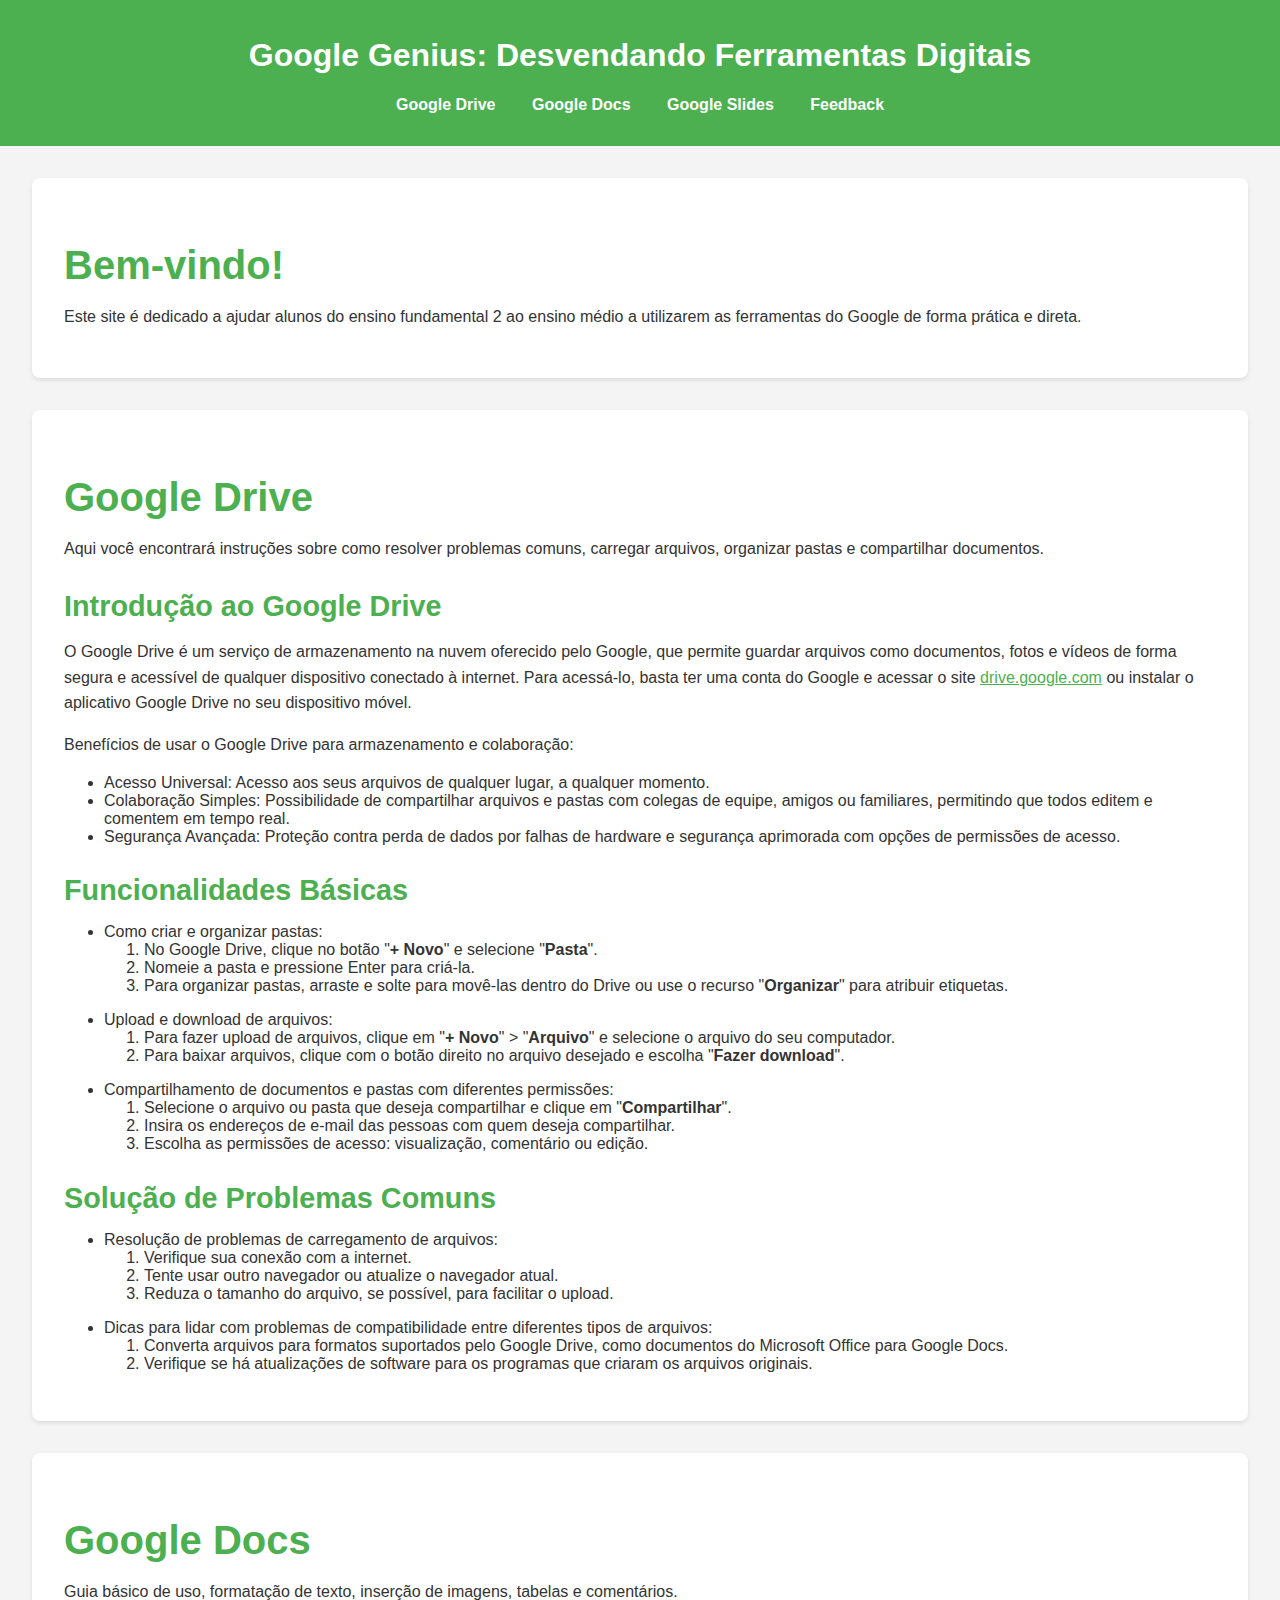
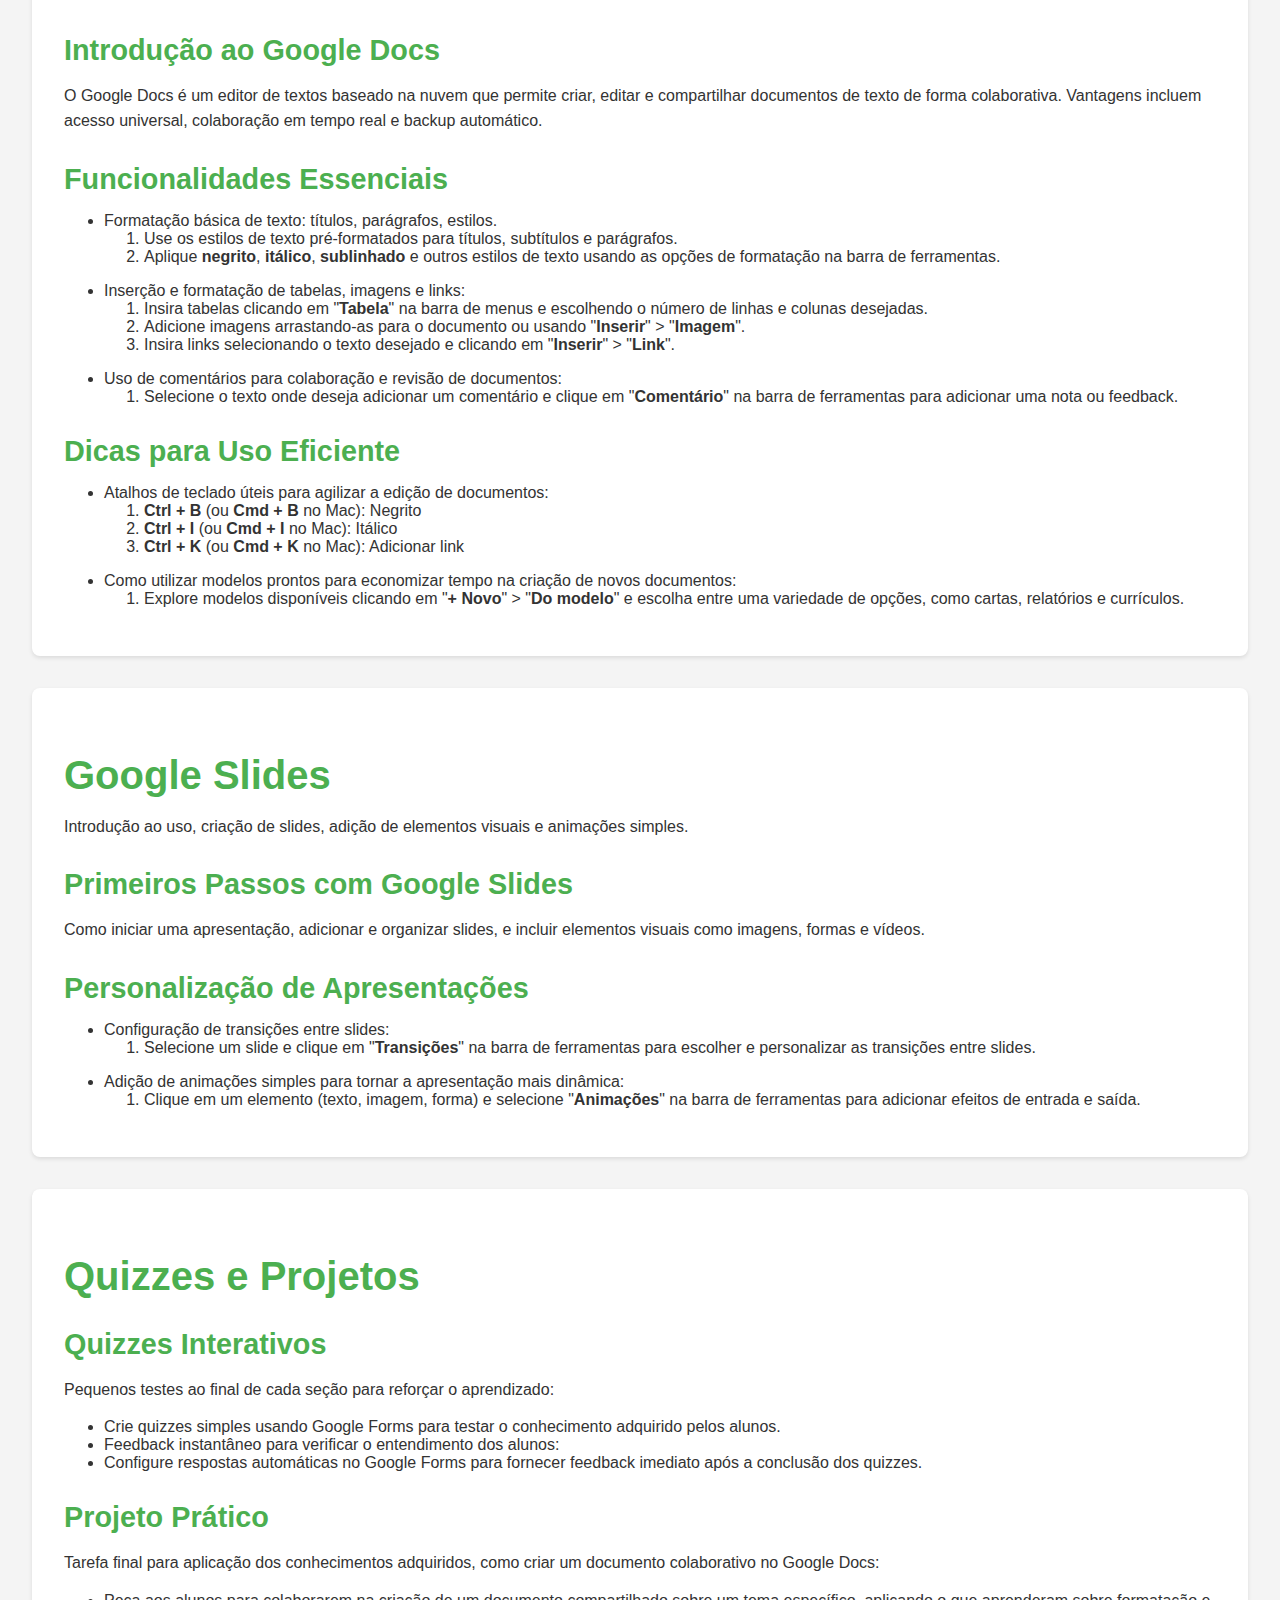
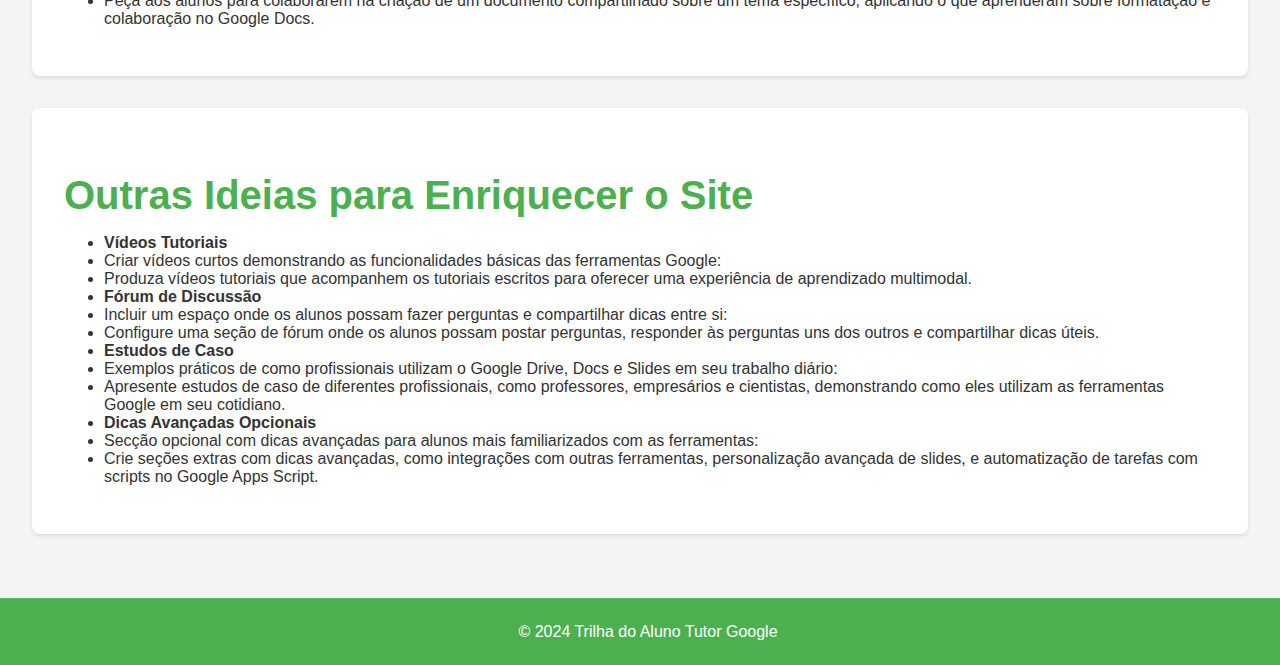
<file: index.html>
<!DOCTYPE html>
<html lang="pt-BR">
<head>
    <meta charset="UTF-8">
    <meta name="viewport" content="width=device-width, initial-scale=1.0">
    <title>Trilha do Aluno Tutor Google</title>
    <link rel="stylesheet" href="css/styles.css">
</head>
<body>
    <header>
        <h1>Google Genius: Desvendando Ferramentas Digitais</h1>
        <nav>
            <ul>
                <li><a href="#google-drive">Google Drive</a></li>
                <li><a href="#google-docs">Google Docs</a></li>
                <li><a href="#google-slides">Google Slides</a></li>
                <li><a href="forms/feedback-form.html">Feedback</a></li>
            </ul>
        </nav>
    </header>
    <main>
        <section id="introduction">
            <h2>Bem-vindo!</h2>
            <p>Este site é dedicado a ajudar alunos do ensino fundamental 2 ao ensino médio a utilizarem as ferramentas do Google de forma prática e direta.</p>
        </section>
        <section id="google-drive">
            <h2>Google Drive</h2>
            <p>Aqui você encontrará instruções sobre como resolver problemas comuns, carregar arquivos, organizar pastas e compartilhar documentos.</p>
            <h3>Introdução ao Google Drive</h3>
            <p>O Google Drive é um serviço de armazenamento na nuvem oferecido pelo Google, que permite guardar arquivos como documentos, fotos e vídeos de forma segura e acessível de qualquer dispositivo conectado à internet. Para acessá-lo, basta ter uma conta do Google e acessar o site <a href="https://drive.google.com">drive.google.com</a> ou instalar o aplicativo Google Drive no seu dispositivo móvel.</p>
            <p>Benefícios de usar o Google Drive para armazenamento e colaboração:</p>
            <ul>
                <li>Acesso Universal: Acesso aos seus arquivos de qualquer lugar, a qualquer momento.</li>
                <li>Colaboração Simples: Possibilidade de compartilhar arquivos e pastas com colegas de equipe, amigos ou familiares, permitindo que todos editem e comentem em tempo real.</li>
                <li>Segurança Avançada: Proteção contra perda de dados por falhas de hardware e segurança aprimorada com opções de permissões de acesso.</li>
            </ul>
            <h3>Funcionalidades Básicas</h3>
            <ul>
                <li>Como criar e organizar pastas:
                    <ol>
                        <li>No Google Drive, clique no botão "<strong>+ Novo</strong>" e selecione "<strong>Pasta</strong>".</li>
                        <li>Nomeie a pasta e pressione Enter para criá-la.</li>
                        <li>Para organizar pastas, arraste e solte para movê-las dentro do Drive ou use o recurso "<strong>Organizar</strong>" para atribuir etiquetas.</li>
                    </ol>
                </li>
                <li>Upload e download de arquivos:
                    <ol>
                        <li>Para fazer upload de arquivos, clique em "<strong>+ Novo</strong>" > "<strong>Arquivo</strong>" e selecione o arquivo do seu computador.</li>
                        <li>Para baixar arquivos, clique com o botão direito no arquivo desejado e escolha "<strong>Fazer download</strong>".</li>
                    </ol>
                </li>
                <li>Compartilhamento de documentos e pastas com diferentes permissões:
                    <ol>
                        <li>Selecione o arquivo ou pasta que deseja compartilhar e clique em "<strong>Compartilhar</strong>".</li>
                        <li>Insira os endereços de e-mail das pessoas com quem deseja compartilhar.</li>
                        <li>Escolha as permissões de acesso: visualização, comentário ou edição.</li>
                    </ol>
                </li>
            </ul>
            <h3>Solução de Problemas Comuns</h3>
            <ul>
                <li>Resolução de problemas de carregamento de arquivos:
                    <ol>
                        <li>Verifique sua conexão com a internet.</li>
                        <li>Tente usar outro navegador ou atualize o navegador atual.</li>
                        <li>Reduza o tamanho do arquivo, se possível, para facilitar o upload.</li>
                    </ol>
                </li>
                <li>Dicas para lidar com problemas de compatibilidade entre diferentes tipos de arquivos:
                    <ol>
                        <li>Converta arquivos para formatos suportados pelo Google Drive, como documentos do Microsoft Office para Google Docs.</li>
                        <li>Verifique se há atualizações de software para os programas que criaram os arquivos originais.</li>
                    </ol>
                </li>
            </ul>
        </section>
        <section id="google-docs">
            <h2>Google Docs</h2>
            <p>Guia básico de uso, formatação de texto, inserção de imagens, tabelas e comentários.</p>
            <h3>Introdução ao Google Docs</h3>
            <p>O Google Docs é um editor de textos baseado na nuvem que permite criar, editar e compartilhar documentos de texto de forma colaborativa. Vantagens incluem acesso universal, colaboração em tempo real e backup automático.</p>
            <h3>Funcionalidades Essenciais</h3>
            <ul>
                <li>Formatação básica de texto: títulos, parágrafos, estilos.
                    <ol>
                        <li>Use os estilos de texto pré-formatados para títulos, subtítulos e parágrafos.</li>
                        <li>Aplique <strong>negrito</strong>, <strong>itálico</strong>, <strong>sublinhado</strong> e outros estilos de texto usando as opções de formatação na barra de ferramentas.</li>
                    </ol>
                </li>
                <li>Inserção e formatação de tabelas, imagens e links:
                    <ol>
                        <li>Insira tabelas clicando em "<strong>Tabela</strong>" na barra de menus e escolhendo o número de linhas e colunas desejadas.</li>
                        <li>Adicione imagens arrastando-as para o documento ou usando "<strong>Inserir</strong>" > "<strong>Imagem</strong>".</li>
                        <li>Insira links selecionando o texto desejado e clicando em "<strong>Inserir</strong>" > "<strong>Link</strong>".</li>
                    </ol>
                </li>
                <li>Uso de comentários para colaboração e revisão de documentos:
                    <ol>
                        <li>Selecione o texto onde deseja adicionar um comentário e clique em "<strong>Comentário</strong>" na barra de ferramentas para adicionar uma nota ou feedback.</li>
                    </ol>
                </li>
            </ul>
            <h3>Dicas para Uso Eficiente</h3>
            <ul>
                <li>Atalhos de teclado úteis para agilizar a edição de documentos:
                    <ol>
                        <li><strong>Ctrl + B</strong> (ou <strong>Cmd + B</strong> no Mac): Negrito</li>
                        <li><strong>Ctrl + I</strong> (ou <strong>Cmd + I</strong> no Mac): Itálico</li>
                        <li><strong>Ctrl + K</strong> (ou <strong>Cmd + K</strong> no Mac): Adicionar link</li>
                    </ol>
                </li>
                <li>Como utilizar modelos prontos para economizar tempo na criação de novos documentos:
                    <ol>
                        <li>Explore modelos disponíveis clicando em "<strong>+ Novo</strong>" > "<strong>Do modelo</strong>" e escolha entre uma variedade de opções, como cartas, relatórios e currículos.</li>
                    </ol>
                </li>
            </ul>
        </section>
        <section id="google-slides">
            <h2>Google Slides</h2>
            <p>Introdução ao uso, criação de slides, adição de elementos visuais e animações simples.</p>
            <h3>Primeiros Passos com Google Slides</h3>
            <p>Como iniciar uma apresentação, adicionar e organizar slides, e incluir elementos visuais como imagens, formas e vídeos.</p>
            <h3>Personalização de Apresentações</h3>
            <ul>
                <li>Configuração de transições entre slides:
                    <ol>
                        <li>Selecione um slide e clique em "<strong>Transições</strong>" na barra de ferramentas para escolher e personalizar as transições entre slides.</li>
                    </ol>
                </li>
                <li>Adição de animações simples para tornar a apresentação mais dinâmica:
                    <ol>
                        <li>Clique em um elemento (texto, imagem, forma) e selecione "<strong>Animações</strong>" na barra de ferramentas para adicionar efeitos de entrada e saída.</li>
                    </ol>
                </li>
            </ul>
        </section>
        <section id="quizzes-projects">
            <h2>Quizzes e Projetos</h2>
            <h3>Quizzes Interativos</h3>
            <p>Pequenos testes ao final de cada seção para reforçar o aprendizado:</p>
            <ul>
                <li>Crie quizzes simples usando Google Forms para testar o conhecimento adquirido pelos alunos.</li>
                <li>Feedback instantâneo para verificar o entendimento dos alunos:</li>
                <li>Configure respostas automáticas no Google Forms para fornecer feedback imediato após a conclusão dos quizzes.</li>
            </ul>
            <h3>Projeto Prático</h3>
            <p>Tarefa final para aplicação dos conhecimentos adquiridos, como criar um documento colaborativo no Google Docs:</p>
            <ul>
                <li>Peça aos alunos para colaborarem na criação de um documento compartilhado sobre um tema específico, aplicando o que aprenderam sobre formatação e colaboração no Google Docs.</li>
            </ul>
        </section>
        <section id="ideas">
            <h2>Outras Ideias para Enriquecer o Site</h2>
            <ul>
                <li><strong>Vídeos Tutoriais</strong></li>
                <li>Criar vídeos curtos demonstrando as funcionalidades básicas das ferramentas Google:</li>
                <li>Produza vídeos tutoriais que acompanhem os tutoriais escritos para oferecer uma experiência de aprendizado multimodal.</li>
                <li><strong>Fórum de Discussão</strong></li>
                <li>Incluir um espaço onde os alunos possam fazer perguntas e compartilhar dicas entre si:</li>
                <li>Configure uma seção de fórum onde os alunos possam postar perguntas, responder às perguntas uns dos outros e compartilhar dicas úteis.</li>
                <li><strong>Estudos de Caso</strong></li>
                <li>Exemplos práticos de como profissionais utilizam o Google Drive, Docs e Slides em seu trabalho diário:</li>
                <li>Apresente estudos de caso de diferentes profissionais, como professores, empresários e cientistas, demonstrando como eles utilizam as ferramentas Google em seu cotidiano.</li>
                <li><strong>Dicas Avançadas Opcionais</strong></li>
                <li>Secção opcional com dicas avançadas para alunos mais familiarizados com as ferramentas:</li>
                <li>Crie seções extras com dicas avançadas, como integrações com outras ferramentas, personalização avançada de slides, e automatização de tarefas com scripts no Google Apps Script.</li>
            </ul>
        </section>
    </main>
    <footer>
        <p>&copy; 2024 Trilha do Aluno Tutor Google</p>
    </footer>
    <script src="js/scripts.js"></script>
</body>
</html>
</file>
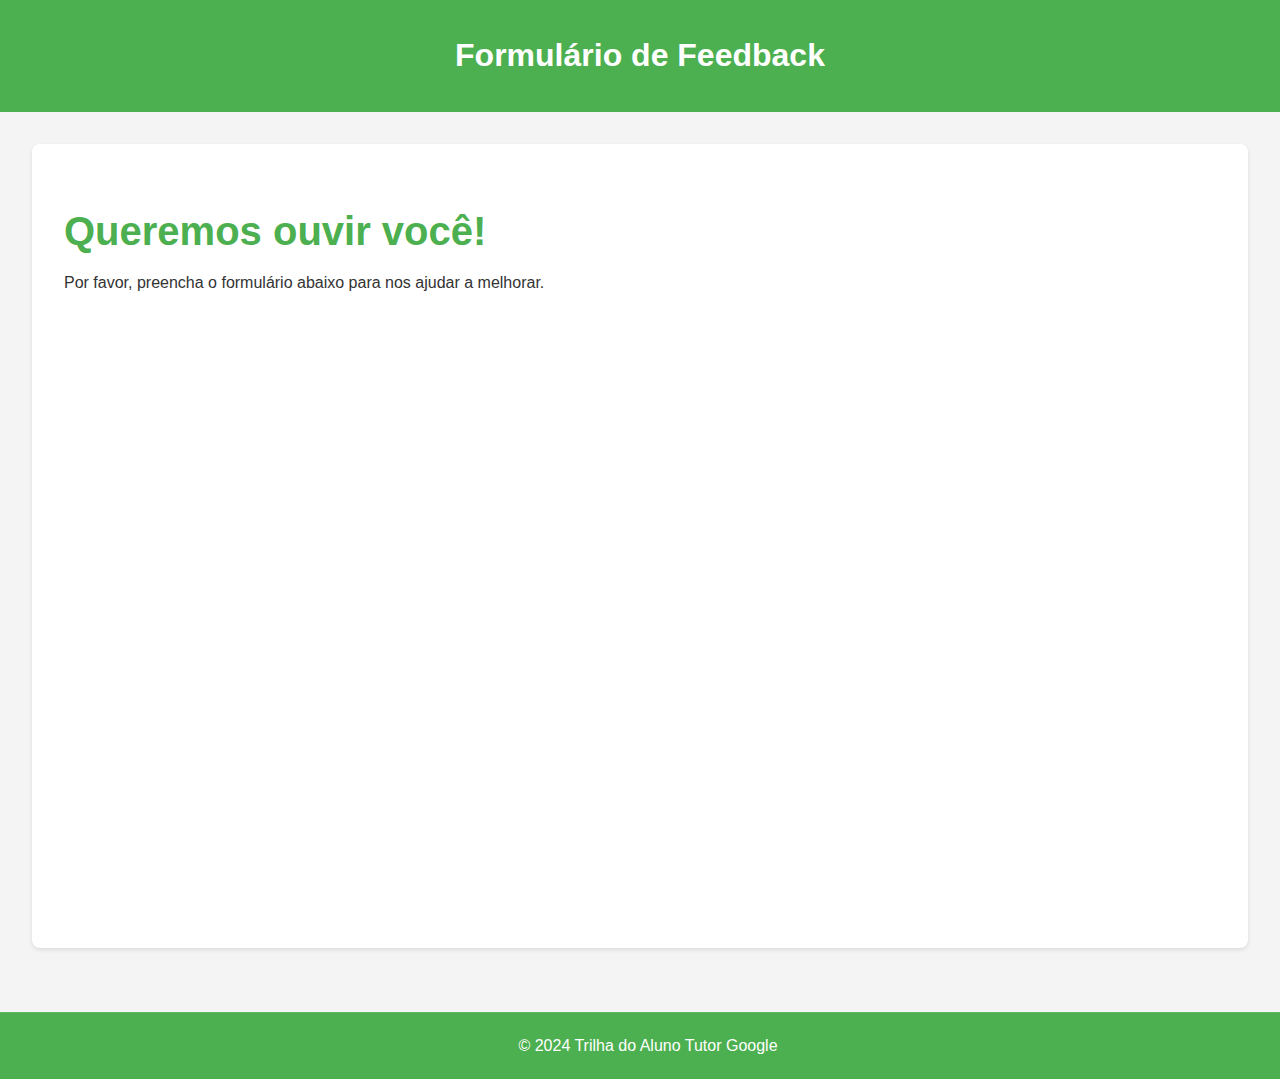
<file: forms/feedback-form.html>
<!DOCTYPE html>
<html lang="pt-BR">
<head>
    <meta charset="UTF-8">
    <meta name="viewport" content="width=device-width, initial-scale=1.0">
    <title>Formulário de Feedback</title>
    <link rel="stylesheet" href="../css/styles.css">
</head>
<body>
    <header>
        <h1>Formulário de Feedback</h1>
    </header>
    <main>
        <section id="feedback">
            <h2>Queremos ouvir você!</h2>
            <p>Por favor, preencha o formulário abaixo para nos ajudar a melhorar.</p>
            <!-- Embed do Google Forms -->
            <iframe src="https://forms.gle/RHW7aF77MJiCcQQk8" width="100%" height="600" frameborder="0" marginheight="0" marginwidth="0">Carregando…</iframe>
        </section>
    </main>
    <footer>
        <p>&copy; 2024 Trilha do Aluno Tutor Google</p>
    </footer>
</body>
</html>
</file>
<file: css/styles.css>
/* Reset e estilos gerais */
body {
    font-family: Arial, sans-serif;
    margin: 0;
    padding: 0;
    background-color: #f4f4f4;
    color: #333; /* Cor padrão para o texto */
}

/* Estilo do cabeçalho */
header {
    background-color: #4CAF50;
    color: white;
    padding: 1rem;
    text-align: center;
}

/* Estilo da navegação */
nav ul {
    list-style: none;
    padding: 0;
    text-align: center; /* Centraliza os itens da navegação */
}

nav ul li {
    display: inline;
    margin: 0 1rem;
}

nav ul li a {
    color: white;
    text-decoration: none;
    font-weight: bold; /* Deixa os links mais destacados */
}

/* Estilo do conteúdo principal */
main {
    padding: 2rem;
}

/* Estilo das seções */
section {
    margin-bottom: 2rem;
    background-color: white;
    padding: 2rem;
    border-radius: 8px;
    box-shadow: 0 2px 4px rgba(0, 0, 0, 0.1); /* Sombra suave para destacar as seções */
}

/* Estilo dos títulos das seções */
section h2 {
    font-size: 2.5rem; /* Tamanho maior para destacar os títulos das seções */
    margin-bottom: 1rem; /* Espaçamento inferior menor para os títulos das seções */
    color: #4CAF50; /* Cor verde para os títulos das seções */
}

/* Estilo dos subtítulos das seções */
section h3 {
    font-size: 1.8rem; /* Tamanho um pouco menor para os subtítulos */
    margin-bottom: 1rem;
    color: #4CAF50; /* Cor verde para os subtítulos */
}

/* Estilo dos parágrafos */
section p {
    line-height: 1.6; /* Espaçamento entre linhas aumentado para melhor legibilidade */
}

/* Estilo das listas */
section ul, section ol {
    margin-bottom: 1rem; /* Espaçamento inferior menor para listas */
}

/* Estilo dos links dentro das seções */
section a {
    color: #4CAF50; /* Cor verde para links */
    text-decoration: underline; /* Sublinhado para indicar links */
}

/* Estilo dos blocos de código */
code {
    background-color: #f0f0f0; /* Fundo cinza claro para blocos de código */
    padding: 0.2rem 0.5rem;
    border-radius: 4px;
    font-family: Consolas, Monaco, monospace; /* Fonte monoespaçada para código */
}

/* Estilo das citações */
blockquote {
    background-color: #f9f9f9; /* Fundo cinza claro para citações */
    padding: 1rem;
    margin: 0;
    border-left: 4px solid #4CAF50; /* Borda verde no lado esquerdo das citações */
}

/* Estilo dos elementos interativos */
button, .button, input[type="submit"], input[type="reset"], input[type="button"] {
    background-color: #4CAF50;
    color: white;
    border: none;
    padding: 0.8rem 1.2rem;
    font-size: 1rem;
    cursor: pointer;
    border-radius: 4px;
    transition: opacity 0.3s ease-in-out; /* Adiciona transição suave */
}

/* Estilo de feedback visual para elementos interativos */
button:hover, .button:hover, input[type="submit"]:hover, input[type="reset"]:hover, input[type="button"]:hover {
    opacity: 0.8;
}

/* Estilo do rodapé */
footer {
    background-color: #4CAF50;
    color: white;
    text-align: center;
    padding: 0.5rem;
    width: 100%;
    border-top: 1px solid rgba(255, 255, 255, 0.1); /* Linha superior sutil */
}

/* Estilo adicional para imagens */
img {
    max-width: 100%; /* Imagens responsivas */
    height: auto;
    border-radius: 8px; /* Cantos arredondados para imagens */
    box-shadow: 0 2px 4px rgba(0, 0, 0, 0.1); /* Sombra suave para imagens */
}
</file>
